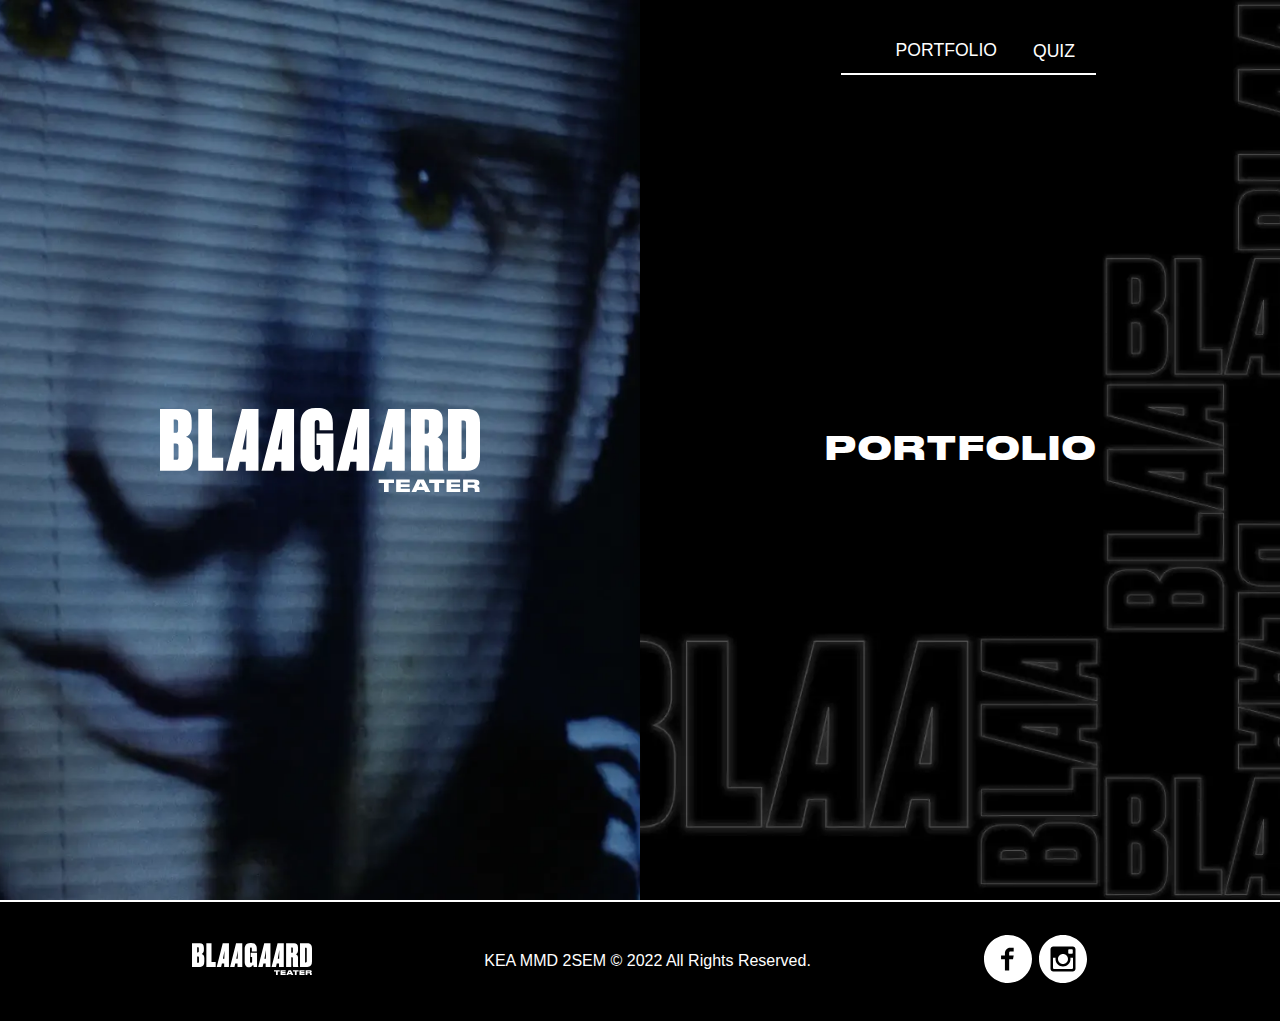
<file: index.html>
<!DOCTYPE html>
<html lang="da">
  <head>
    <meta charset="UTF-8" />
    <meta http-equiv="X-UA-Compatible" content="IE=edge" />
    <meta name="viewport" content="width=device-width, initial-scale=1.0" />
    <meta name="robots" content="noindex" />
    <link rel="stylesheet" href="normalize.css" />
    <link rel="stylesheet" href="styles.css" />

    <title>Blaagaard Teater</title>
  </head>
  <body>
    <div class="wrapper">
      <div class="left">
        <!-- <video autoplay loop muted plays-inline class="back_vid" src="video/blaagaard_landingpage_video.mp4"></video> -->

        <div class="image face">
          <div class="splash_logo_left"></div>
        </div>
      </div>

      <div class="right">
        <div class="header">
          <nav>
            <ul>
              <li><a href="portfolio.html">PORTFOLIO</a></li>
              <li><button id="quiz_knap">QUIZ</button></li>
            </ul>
          </nav>
        </div>
        <div class="image blank">
          <a class="splash_text_right" href="portfolio.html">
            <h1 class="splash_text_right">PORTFOLIO</h1>
          </a>
        </div>
      </div>


      <section id="popup">
          <article>
              <div id="luk">&#x2715</div>

              <div class="quiz_wrap1">
                <h1>QUIZ:</h1>
                <h2>FIND DIT PERFEKTE BLAAGAARD-MATCH</h2>
              </div>

              <button id="start_knap">TAG TESTEN</button>
              <div class="quiz_wrap2">
                <p>ER DU I TVIVL OM, HVILKEN FORESTILLING HOS BLAAGAARD DU SKAL VÆLGE?</p>
                <p>VED AT SVARE PÅ NOGLE FÅ SPØRGSMÅL OMKRING DINE INTERESSER OG HVILKEN OPLEVELSE DU ØNSKER, HJÆLPER VI DIG MED AT VÆLGE DEN PERFEKTE FORESTILLING TIL DET DU LEDER EFTER.</p>
              </div>
           </article>
       </section>
    </div>

    

    <footer>
      <div class="container">
        <a class="footer_logo" href="index.html">
          <img src="ikoner/blaa-logo.svg" alt="Blaagaard logo" width="120" />
        </a>
        <div class="footer_tekst">
          <p>KEA MMD 2SEM © 2022 All Rights Reserved.</p>
        </div>
        <div class="medier">
          <a href="https://www.facebook.com/blaagaardteater">
            <img src="ikoner/fb.svg" alt="Facebook logo" width="50" />
          </a>
          <a href="https://www.instagram.com/blaagaardteater/">
            <img src="ikoner/insta.svg" alt="Instagram logo" width="50" />
          </a>
        </div>
      </div>
    </footer>
    <script src="script.js"></script>
  </body>
</html>
</file>
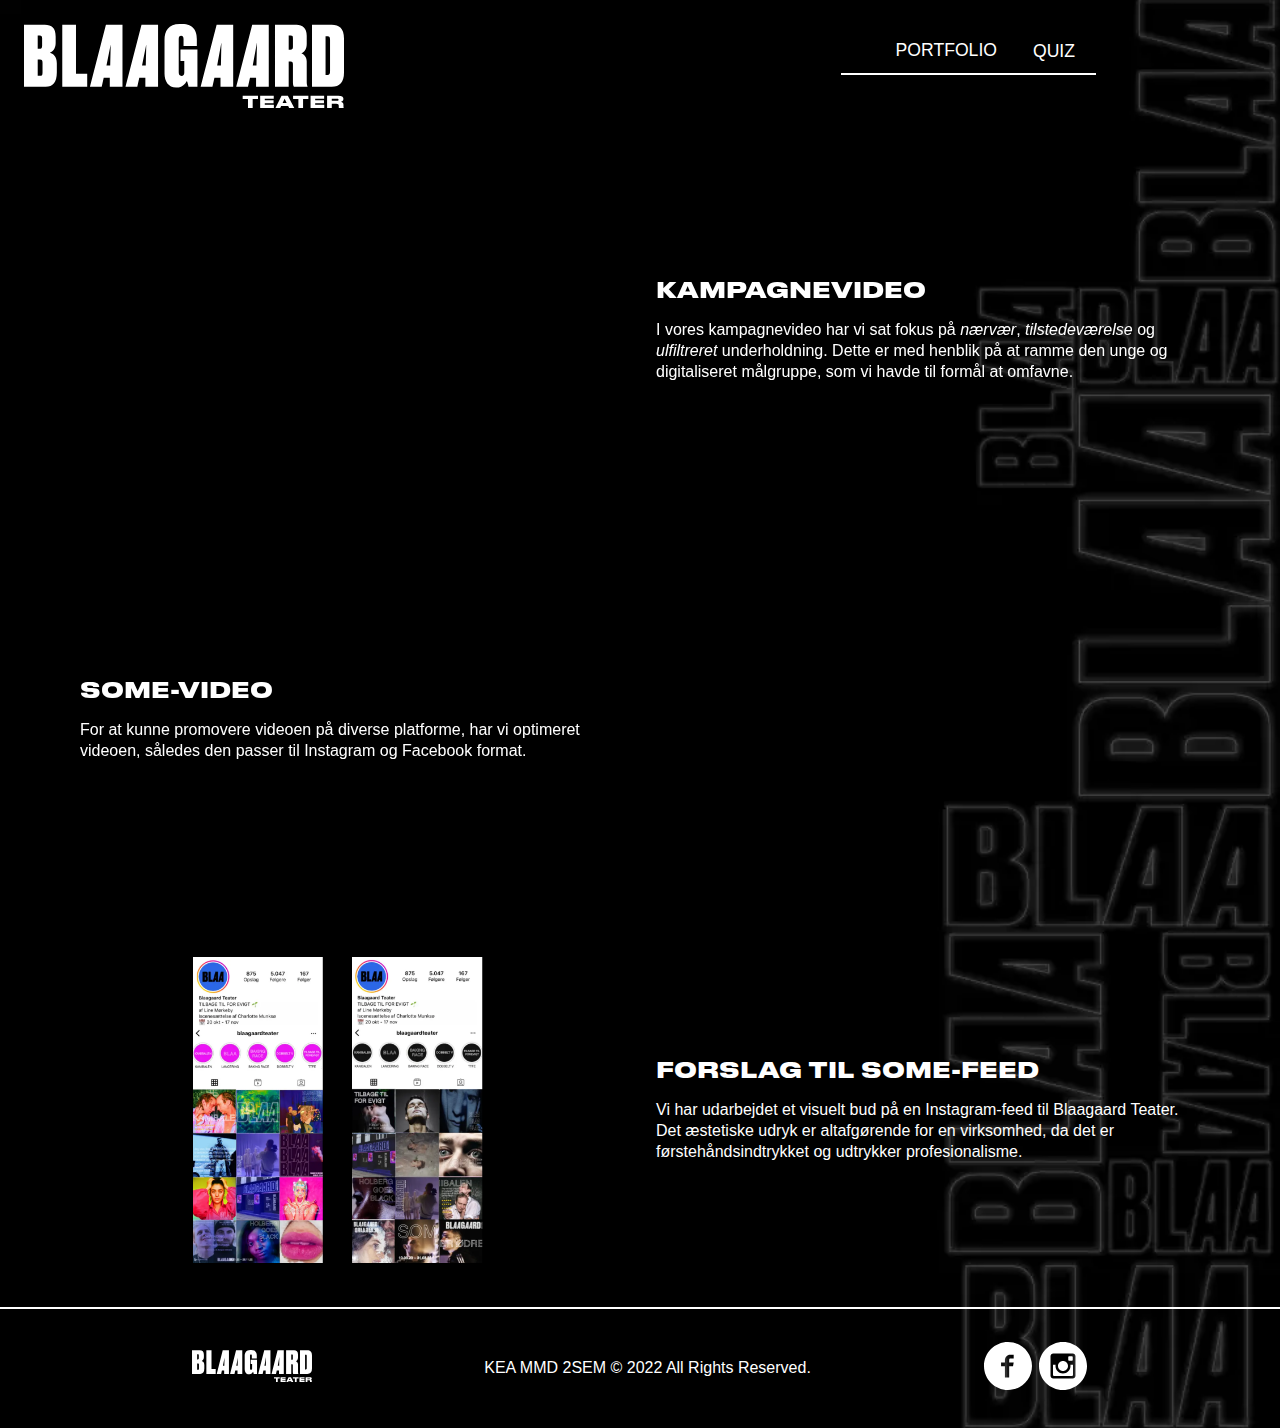
<file: portfolio.html>
<!DOCTYPE html>
<html lang="da">

<head>
  <meta charset="UTF-8" />
  <meta http-equiv="X-UA-Compatible" content="IE=edge" />
  <meta name="viewport" content="width=device-width, initial-scale=1.0" />
  <meta name="robots" content="noindex" />

  <link rel="stylesheet" href="normalize.css" />
  <link rel="stylesheet" href="portfolio.css" />
  <link rel="stylesheet" href="https://cdnjs.cloudflare.com/ajax/libs/font-awesome/4.7.0/css/font-awesome.min.css" />
  <title>Portfolio</title>
</head>

<body>

  <div class="mobil_header">
    <div class="topnav">
      <a href="index.html"><img src="ikoner/blaa-logo.svg" alt="icon" id="m_logo" /></a>
      <!-- Links til burgermenuen (links gemt som default) -->
      <div id="myLinks">
        <a href="portfolio.html">PORTFOLIO</a>
        <a href="index.html">FORSIDE</a>
        <button id="quiz_knap">QUIZ</button>
      </div>
      <!-- Selve burgermenuens icon. Ikonet kan "toggle" (gemme/vise links) navigation links -->
      <a class="icon" onclick="menuToggle()">
        <i class="fa fa-bars"></i>
      </a>
    </div>
  </div>
  <!-- Burgermenu slut-->
  
<section id="popup">
          <article>
              <div id="luk">&#x2715</div>

              <div class="quiz_wrap1">
                <h1>QUIZ:</h1>
                <h2>FIND DIT PERFEKTE BLAAGAARD-MATCH</h2>
              </div>

              <button id="start_knap">TAG TESTEN</button>
              <div class="quiz_wrap2">
                <p>ER DU I TVIVL OM, HVILKEN FORESTILLING HOS BLAAGAARD DU SKAL VÆLGE?</p>
                <p>VED AT SVARE PÅ NOGLE FÅ SPØRGSMÅL OMKRING DINE INTERESSER OG HVILKEN OPLEVELSE DU ØNSKER, HJÆLPER VI DIG MED AT VÆLGE DEN PERFEKTE FORESTILLING TIL DET DU LEDER EFTER.</p>
              </div>
           </article>
</section>


  <header>
    <a class="logo" href="index.html">
      <img src="ikoner/blaa-logo.svg" alt="" srcset="" />
    </a>
    <nav>
      <ul>
        <li><a href="portfolio.html">PORTFOLIO</a></li>
        <li><button id="quiz_knap">QUIZ</button></li>
      </ul>
    </nav>
  </header>

  <section id="popup">
    <article>
      <div id="luk">&#x2715</div>

      <div class="quiz_wrap1">
        <h1>QUIZ:</h1>
        <h2>FIND DIT PERFEKTE BLAAGAARD-MATCH</h2>
      </div>

      <button id="start_knap">TAG TESTEN</button>
      <div class="quiz_wrap2">
        <p>ER DU I TVIVL OM, HVILKEN FORESTILLING HOS BLAAGAARD DU SKAL VÆLGE?</p>
        <p>VED AT SVARE PÅ NOGLE FÅ SPØRGSMÅL OMKRING DINE INTERESSER OG HVILKEN OPLEVELSE DU ØNSKER, HJÆLPER VI DIG MED
          AT VÆLGE DEN PERFEKTE FORESTILLING TIL DET DU LEDER EFTER.</p>
      </div>
    </article>
  </section>

  <main>
    <section class="section_1">
      <div class="video">
        <iframe width="560" height="315" src="https://www.youtube.com/embed/mH9nGoM2tgk" title="YouTube video player" frameborder="0" allow="accelerometer; autoplay; clipboard-write; encrypted-media; gyroscope; picture-in-picture" allowfullscreen></iframe>
      </div>
      <div class="tekst_1">
        <h1>KAMPAGNEVIDEO</h1>
        <p>
          I vores kampagnevideo har vi sat fokus på <i>nærvær</i>,
          <i>tilstedeværelse</i> og <i>ulfiltreret</i> underholdning. Dette er
          med henblik på at ramme den unge og digitaliseret målgruppe, som vi
          havde til formål at omfavne.
        </p>
      </div>
    </section>

    <section class="section_2">
      <div class="billede_2">
        <iframe width="560" height="315" src="https://www.youtube.com/embed/7GJ4RTpa35Y" title="YouTube video player" frameborder="0" allow="accelerometer; autoplay; clipboard-write; encrypted-media; gyroscope; picture-in-picture" allowfullscreen></iframe>
      </div>
      <div class="tekst_2">
        <h1>SOME-VIDEO</h1>
        <p>
          For at kunne promovere videoen på diverse platforme, har vi
          optimeret videoen, således den passer til Instagram og Facebook
          format.
        </p>
      </div>
    </section>

    <section class="section_3">
      <div class="billede_3">
        <img src="img/forslag-til-some.webp" alt="SOME feed" />
      </div>
      <div class="tekst_3">
        <h1>FORSLAG TIL SOME-FEED</h1>
        <p>
          Vi har udarbejdet et visuelt bud på en Instagram-feed til Blaagaard
          Teater. Det æstetiske udryk er altafgørende for en virksomhed, da
          det er førstehåndsindtrykket og udtrykker profesionalisme.
        </p>
      </div>
    </section>
  </main>

  <footer>
    <div class="container">
      <a class="footer_logo" href="index.html">
        <img src="ikoner/blaa-logo.svg" alt="Blaagaard logo" width="120" />
      </a>
      <div class="footer_tekst">
        <p>KEA MMD 2SEM © 2022 All Rights Reserved.</p>
      </div>
      <div class="medier">
        <a href="https://www.facebook.com/blaagaardteater">
          <img src="ikoner/fb.svg" alt="Facebook logo" width="50" />
        </a>
        <a href="https://www.instagram.com/blaagaardteater/">
          <img src="ikoner/insta.svg" alt="Instagram logo" width="50" />
        </a>
      </div>
    </div>
  </footer>
  <script src="script.js"></script>
</body>

</html>
</file>
<file: styles.css>
@font-face {
  font-family: Druk_wide;
  src: url(fonts/DrukTextWide-Heavy-Trial.otf);
}
.wrapper .left,
.wrapper .right {
  width: 100%;
  height: 50vh;
  position: relative;
}

.wrapper .image {
  width: 100%;
  height: 100%;
  background-size: cover;
  background-position: center;
  position: absolute;
  top: 0;
  left: 0;
}

/* ---------------- Left side ---------------- */
.face {
  background-image: url("img/ansigt_baggrund.webp");
  display: flex;
  justify-content: space-around;
}
/* .back_vid {
  position: relative;
} */
.wrapper .splash_logo_left {
  width: 50%;
  background-position: center;
  background-size: contain;
  background-repeat: no-repeat;
  background-image: url("img/Blaagaard_overskrift_hvid.svg");
}

/* ---------------- Right side ---------------- */

.blank {
  display: flex;
  justify-content: space-around;
  align-items: center;
  background-image: url("img/50blank_web.webp");
}
.wrapper .splash_text_right {
  color: white;
  align-self: center;
  font-family: Druk_wide;
  font-size: 2rem;
}

/********** POPUP ***********/

#quiz_knap {
  font-family: Arial, Helvetica, sans-serif;
  text-decoration: none;
  font-size: 1.1rem;
  color: rgb(255, 255, 255);
  cursor: pointer;
  border: none;
  background-color: transparent;
}

#popup {
  display: none;
  position: fixed;
  width: 100vw;
  height: 100vh;
  background-color: rgba(0, 0, 0, 0.5);
  align-items: center;
  justify-content: center;
  /* evt ændr positionen */
}

#popup article {
  position: absolute;
  display: grid;
  margin: 4rem auto;
  background-color: black;
  width: 50%;
  height: 70%;
}

#popup article h1 {
  font-size: 4rem;
  margin: 0;
}

#popup article h2 {
  font-size: 1.3rem;
  color: white;
  font-family: druk_wide;
}

#popup article p {
  font-size: 0.9rem;
}

.quiz_wrap1 {
  display: flex;
  margin-left: 1rem;
}

.quiz_wrap2 {
  margin: 0 3rem 0 3rem;
}

#start_knap {
  border-style: none;
  background-color: deeppink;
  color: white;
  font-family: druk_wide;
  font-size: 1.3rem;
  border-radius: 35px;
  box-shadow: -10px 0 80px deeppink;
  filter: blur(1px);
  align-items: center;
  justify-content: center;
  margin: 0 170px 60px 170px;
  cursor: pointer;
}

#luk {
  width: 1.5vw;
  line-height: 1.5rem;
  background-color: transparent;
  color: white;
  cursor: pointer;
}

/********** MEDIA QUEQRY *************/

@media only screen and (min-width: 1200px) {
  .wrapper {
    display: flex;
  }
  .wrapper .left,
  .wrapper .right {
    width: 60vw;
    height: 100vh;
  }
  .wrapper .splash_text_right {
    color: white;
    align-self: center;
    font-family: Druk_wide;
    font-size: 2rem;
  }

  .header {
    padding: 1.5rem;
  }

  /********** POPUP ***********/

  #quiz_knap {
    font-family: Arial, Helvetica, sans-serif;
    text-decoration: none;
    font-size: 1.1rem;
    color: rgb(255, 255, 255);
    cursor: pointer;
    border: none;
    background-color: transparent;
  }

  #popup {
    display: none;
    position: fixed;
    width: 100vw;
    height: 100vh;
    background-color: rgba(0, 0, 0, 0.5);
    align-items: center;
    justify-content: center;
  }

  #popup article {
    position: absolute;
    display: grid;
    margin: 4rem auto;
    background-color: black;
    width: 50%;
    height: 70%;
  }

  #popup article h1 {
    font-size: 4rem;
    margin: 0;
  }

  #popup article h2 {
    font-size: 1.3rem;
    color: white;
    font-family: druk_wide;
  }

  #popup article p {
    font-size: 0.9rem;
  }

  .quiz_wrap1 {
    display: flex;
    margin-left: 1rem;
  }

  .quiz_wrap2 {
    margin: 0 3rem 0 3rem;
  }

  #start_knap {
    border-style: none;
    background-color: deeppink;
    color: white;
    font-family: druk_wide;
    font-size: 1.3rem;
    border-radius: 35px;
    box-shadow: -10px 0 80px deeppink;
    filter: blur(1px);
    align-items: center;
    justify-content: center;
    margin: 0 170px 60px 170px;
    cursor: pointer;
  }

  #luk {
    width: 1.5vw;
    line-height: 1.5rem;
    background-color: transparent;
    color: white;
    cursor: pointer;
  }
}
</file>
<file: portfolio.css>
main {
  max-width: 1200px;
  margin: 0 auto;
}

body {
  background-image: url(img/blank_mobile_port.webp);
  background-size: contain;
  background-position: center;
}

section {
  gap: 2rem;
  align-items: center;
  padding: 2.5rem;
}

@media (min-width: 800px) {
  body {
    background-image: url(img/blank_web_port.webp);
    background-size: cover;
  }

  .tekst_2 {
    place-self: center right;
  }

  .section_1,
  .section_2,
  .section_3 {
    display: grid;
    grid-template-columns: 1fr 1fr;
  }

  .tekst_2 {
    order: -1;
  }

  /********** POPUP ***********/

  #quiz_knap {
    font-family: Arial, Helvetica, sans-serif;
    text-decoration: none;
    font-size: 1.1rem;
    color: rgb(255, 255, 255);
    cursor: pointer;
    border: none;
    background-color: transparent;
  }

  #popup {
    display: none;
    position: fixed;
    width: 100vw;
    height: 100vh;
    background-color: rgba(0, 0, 0, 0.5);
    align-items: center;
    justify-content: center;
  }

  #popup article {
    position: absolute;
    display: grid;
    background-color: black;
    width: 50%;
    height: 70%;
  }

  #popup article h1 {
    font-size: 4rem;
    margin: 0;
  }

  #popup article h2 {
    font-size: 1.3rem;
    color: white;
    font-family: druk_wide;
  }

  #popup article p {
    font-size: 0.9rem;
  }

  .quiz_wrap1 {
    display: flex;
    margin-left: 1rem;
  }

  .quiz_wrap2 {
    margin: 0 3rem 0 3rem;
  }

  #start_knap {
    border-style: none;
    background-color: deeppink;
    color: white;
    font-family: druk_wide;
    font-size: 1.3rem;
    border-radius: 35px;
    box-shadow: -10px 0 80px deeppink;
    filter: blur(1px);
    align-items: center;
    justify-content: center;
    margin: 0 170px 60px 170px;
    cursor: pointer;
  }

  #luk {
    width: 1.5vw;
    line-height: 1.5rem;
    background-color: transparent;
    color: white;
    cursor: pointer;
  }
}

/* mobil */
@media (max-width: 799px) {
  /********** POPUP ***********/

  #quiz_knap {
    font-family: Arial, Helvetica, sans-serif;
    text-decoration: none;
    font-size: 1.1rem;
    color: rgb(255, 255, 255);
    cursor: pointer;
    border: none;
    background-color: transparent;
  }

  #popup {
    display: none;
    position: fixed;
    width: 100vw;
    height: 100vh;
    background-color: rgba(0, 0, 0, 0.5);
    align-items: center;
    justify-content: center;
  }

  #popup article {
    position: absolute;
    display: grid;
    background-color: black;
    width: 70%;
    height: 70%;
  }

  #popup article h1 {
    font-size: 3rem;
    margin: 0;
  }

  #popup article h2 {
    font-size: 1rem;
    color: white;
    font-family: druk_wide;
  }

  #popup article p {
    font-size: 0.9rem;
  }

  .quiz_wrap1 {
    display: flex;
    margin-left: 1rem;
  }

  .quiz_wrap2 {
    margin: 0 3rem 0 3rem;
  }

  #start_knap {
    border-style: none;
    background-color: deeppink;
    color: white;
    font-family: druk_wide;
    font-size: 1rem;
    border-radius: 35px;
    box-shadow: -10px 0 80px deeppink;
    filter: blur(1px);
    align-items: center;
    justify-content: center;
    margin: 0 170px 60px 170px;
    cursor: pointer;
  }

  #luk {
    width: 1.5vw;
    line-height: 1.5rem;
    background-color: transparent;
    color: white;
    cursor: pointer;
  }
}
</file>
